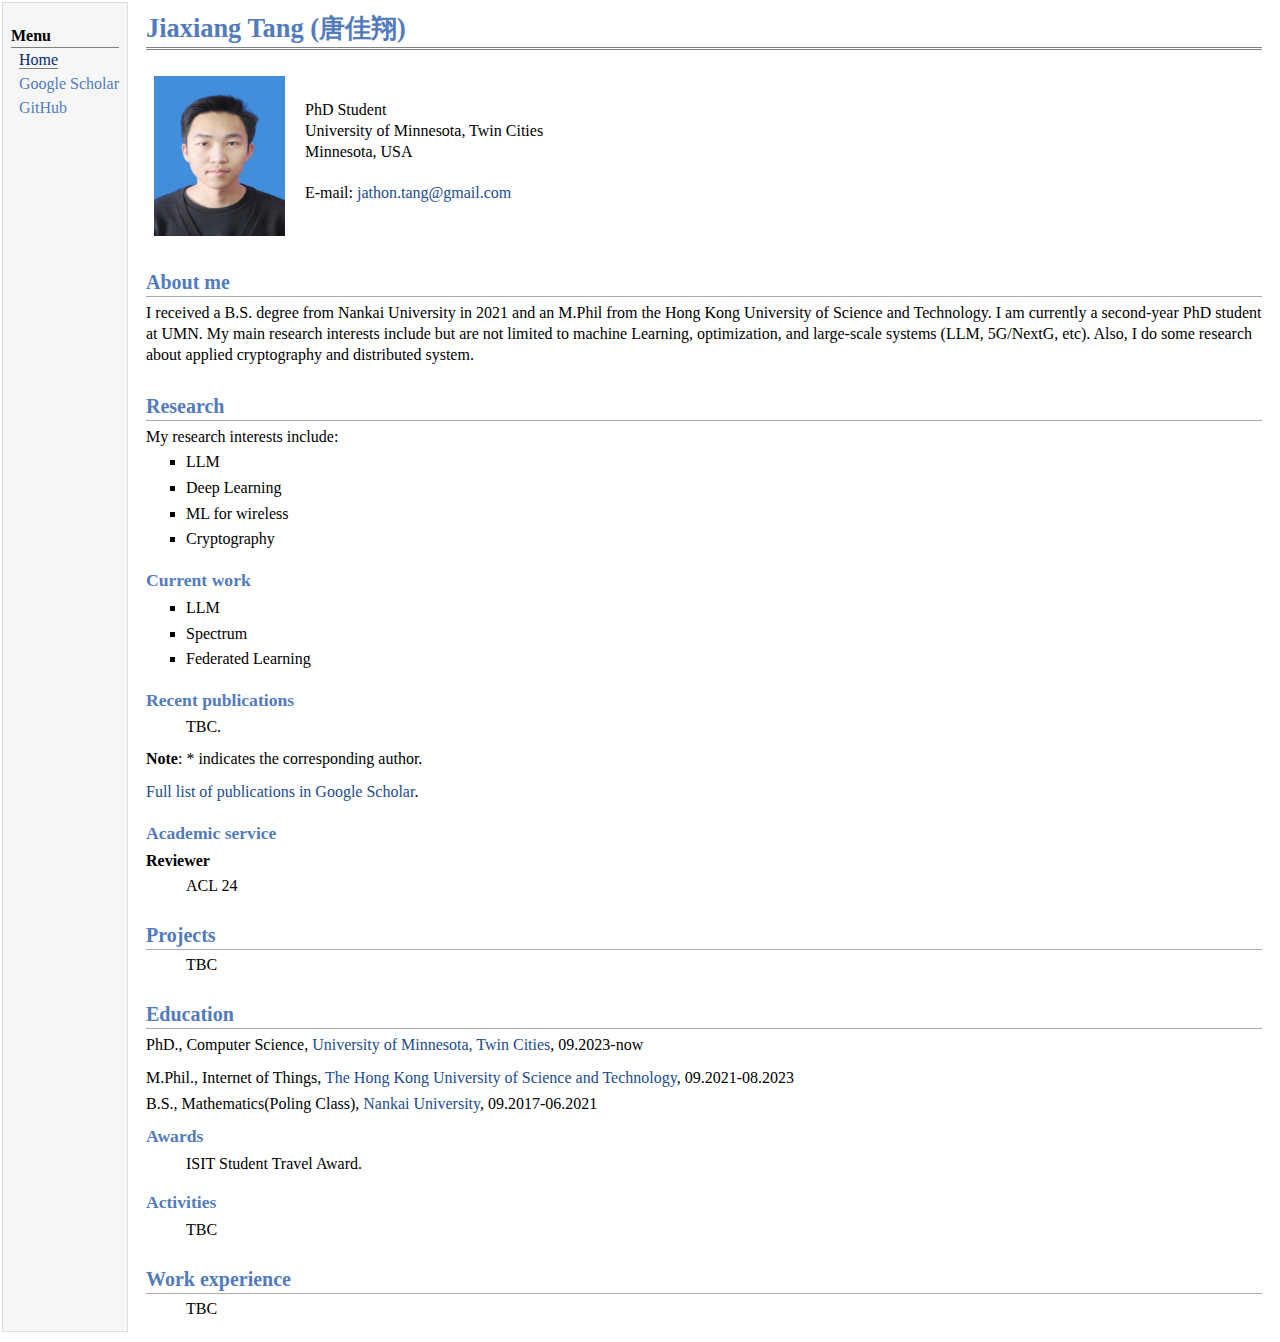
<file: index.html>
<!DOCTYPE html PUBLIC "-//W3C//DTD XHTML 1.1//EN"
  "http://www.w3.org/TR/xhtml11/DTD/xhtml11.dtd">
<html xmlns="http://www.w3.org/1999/xhtml" xml:lang="en">
<head>
<meta name="generator" content="jemdoc, see http://jemdoc.jaboc.net/" />
<meta http-equiv="Content-Type" content="text/html;charset=utf-8" />
<link rel="stylesheet" href="jemdoc.css" type="text/css" />
<link rel="shortcut icon" href="favicon.ico" />
<link rel="bookmark" href="favicon.ico" type="image/x-icon"　/>
<title>Jiaxiang Tang (唐佳翔)</title>
</head>
<body>
<table summary="Table for page layout." id="tlayout">
<tr valign="top">
<td id="layout-menu">
<div class="menu-category">Menu</div>
<div class="menu-item"><a href="index.html" class="current">Home</a></div>
<div class="menu-item"><a href="https://scholar.google.com/citations?hl=zh-CN&user=TCQa5McAAAAJ">Google Scholar</a></div>
<!-- <div class="menu-item"><a href="https://www.researchgate.net/profile/Jiaxiang-Tang-2">ResearchGate</a></div> -->
<div class="menu-item"><a href="https://github.com/Tangjacson">GitHub</a></div>
<!-- <div class="menu-item"><a href="https://github.com/Tangjacson">个人博客</a></div> -->
</td>
<td id="layout-content">
<div id="toptitle">
<h1>Jiaxiang Tang (唐佳翔) </h1>
</div>
<table class="imgtable"><tr><td>
<a href="https://tangjacsob.github.io/"><img src="photos/IMG_5485.JPG" alt="alt text" width="131px" height="160px" /></a>&nbsp;</td>
<td align="left"><p>PhD Student<br />
University of Minnesota, Twin Cities<br />
Minnesota, USA<br />
 <br /> 
E-mail: <a href="jtangbe@connect.ust.hk">jathon.tang@gmail.com</a></p>
</td></tr></table>
<h2>About me</h2>
<p>I received a B.S. degree from Nankai University in 2021 and an M.Phil from the Hong Kong University of Science and Technology. I am currently a second-year PhD student at UMN. My main research interests include but are not limited to machine Learning, optimization, and large-scale systems (LLM, 5G/NextG, etc). Also, I do some research about applied cryptography and distributed system.</p>
<h2>Research</h2>
<p>My research interests include: </p>
<ul>
<li><p>LLM </p>
</li>
<li><p>Deep Learning</p>
</li>
<li><p>ML for wireless</p>
</li>
<li><p>Cryptography</p>
</li>
</ul>
<h3>Current work</h3>
<ul>
<li><p>LLM</p>
</li>
<li><p>Spectrum</p>
</li>
<li><p>Federated Learning</p>
</li>
</ul>
<h3>Recent publications </h3>
<ol>
TBC.
</ol>
<p><b>Note</b>: * indicates the corresponding author.</p>
<p><a href="https://scholar.google.com/citations?hl=zh-CN&user=TCQa5McAAAAJ">Full list of publications in Google Scholar</a>.</p>
<h3>Academic service</h3>
<p><b>Reviewer</b></p>
<ul>
ACL 24
</ul>
<!-- <p><a href="https://publons.com/researcher/3034188/xiuze-zhou/">More details in Publons</a></p> -->
<h2>Projects</h2>
<ol>
TBC
</ol>
<h2>Education</h2>
<p>PhD., Computer Science, <a href="https://www.umn.edu/">University of Minnesota, Twin Cities</a>, 09.2023-now</p>
<p>M.Phil., Internet of Things, <a href="https://www.ust.hk/">The Hong Kong University of Science and Technology</a>, 09.2021-08.2023</p>
<ul>
</ul>
<p>B.S., Mathematics(Poling Class), <a href="http://www.nku.edu.cn/">Nankai University</a>, 09.2017-06.2021</p>
<ul>

</ul>
<h3>Awards</h3>
<ol>
ISIT Student Travel Award.
</ol>
<h3>Activities</h3>
<ol>
TBC
</ol>
<h2>Work experience</h2>
<ol>
TBC
</ol>

</td>
</tr>
</table>
</body>
</html>
</file>
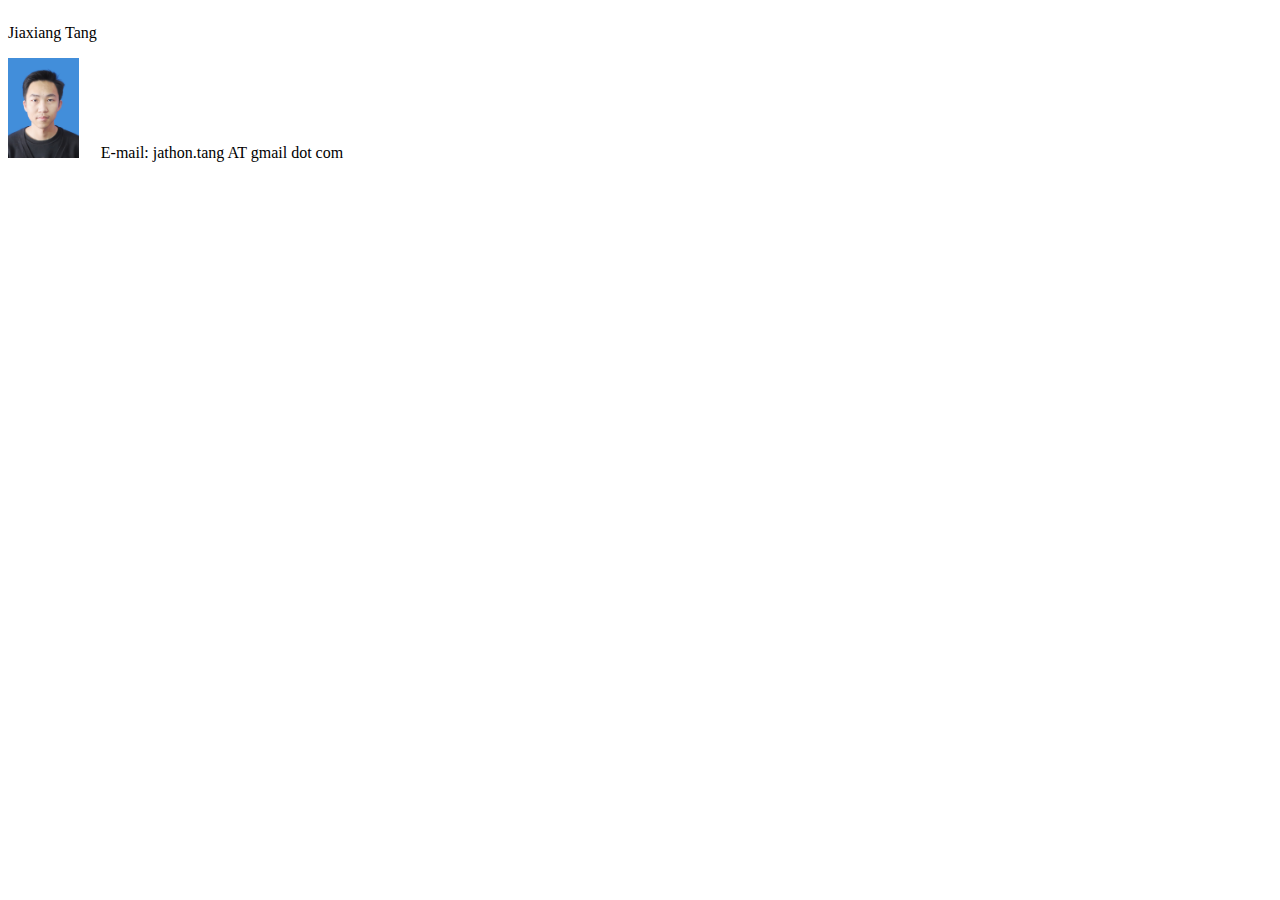
<file: index/index.html>
<link rel="stylesheet"  href="./index.css">

<head>
<div class="frontalign">
    <p>
        <text>Jiaxiang Tang</text>
    </p>
    <div>
        <img class="headpic" src="../imgs/IMG_5485.JPG"></img>
    </div>

</div>
</head>
<body>
E-mail: jathon.tang AT gmail dot com

</body>
</file>
<file: jemdoc.css>
/* Default css file for jemdoc. */

table#tlayout {
    border: none;
    border-collapse: separate;
    background: white;
}

body {
	background: white;
	font-family: Georgia, serif;
	padding-bottom: 8px;
	margin: 0;
}

#layout-menu {
	background: #f6f6f6;
	border: 1px solid #dddddd;
	padding-top: 0.5em;
	padding-left: 8px;
	padding-right: 8px;
	font-size: 1.0em;
	width: auto;
	white-space: nowrap;
    text-align: left;
    vertical-align: top;
}

#layout-menu td {
	background: #f4f4f4;
    vertical-align: top;
}

#layout-content {
	padding-top: 0.0em;
	padding-left: 1.0em;
	padding-right: 1.0em;
    border: none;
    background: white;
    text-align: left;
    vertical-align: top;
}

#layout-menu a {
	line-height: 1.5em;
	margin-left: 0.5em;
}

tt {
    background: #ffffdd;
}

pre, tt {
	font-size: 90%;
	font-family: monaco, monospace;
}

a, a > tt {
	color: #224b8d;
	text-decoration: none;
}

a:hover {
	border-bottom: 1px gray dotted;
}

#layout-menu a.current:link, #layout-menu a.current:visited {
	color: #022b6d;
	border-bottom: 1px gray solid;
}
#layout-menu a:link, #layout-menu a:visited, #layout-menu a:hover {
	color: #527bbd;
	text-decoration: none;
}
#layout-menu a:hover {
	text-decoration: none;
}

div.menu-category {
	border-bottom: 1px solid gray;
	margin-top: 0.8em;
	padding-top: 0.2em;
	padding-bottom: 0.1em;
	font-weight: bold;
}

div.menu-item {
	padding-left: 16px;
	text-indent: -16px;
}

div#toptitle {
	padding-bottom: 0.2em;
	margin-bottom: 1.5em;
	border-bottom: 3px double gray;
}

/* Reduce space if we begin the page with a title. */
div#toptitle + h2, div#toptitle + h3 {
	margin-top: -0.7em;
}

div#subtitle {
	margin-top: 0.0em;
	margin-bottom: 0.0em;
	padding-top: 0em;
	padding-bottom: 0.1em;
}

em {
	font-style: italic;
}

strong {
	font-weight: bold;
}


h1, h2, h3 {
	color: #527bbd;
	margin-top: 0.7em;
	margin-bottom: 0.3em;
	padding-bottom: 0.2em;
	line-height: 1.0;
	padding-top: 0.5em;
	border-bottom: 1px solid #aaaaaa;
}

h1 {
	font-size: 165%;
}

h2 {
	padding-top: 0.8em;
	font-size: 125%;
}

h2 + h3 {
    padding-top: 0.2em;
}

h3 {
	font-size: 110%;
	border-bottom: none;
}

p {
	margin-top: 0.0em;
	margin-bottom: 0.8em;
	padding: 0;
	line-height: 1.3;
}

pre {
	padding: 0;
	margin: 0;
}

div#footer {
	font-size: small;
	border-top: 1px solid #c0c0c0;
	padding-top: 0.1em;
	margin-top: 4.0em;
	color: #c0c0c0;
}

div#footer a {
	color: #80a0b0;
}

div#footer-text {
	float: left;
	padding-bottom: 8px;
}

ul, ol, dl {
	margin-top: 0.2em;
	padding-top: 0;
	margin-bottom: 0.8em;
}

dt {
	margin-top: 0.5em;
	margin-bottom: 0;
}

dl {
	margin-left: 20px;
}

dd {
	color: #222222;
}

dd > *:first-child {
	margin-top: 0;
}

ul {
	list-style-position: outside;
	list-style-type: square;
}

p + ul, p + ol {
	margin-top: -0.5em;
}

li ul, li ol {
	margin-top: -0.3em;
}

ol {
	list-style-position: outside;
	list-style-type: decimal;
}

li p, dd p {
	margin-bottom: 0.3em;
}


ol ol {
	list-style-type: lower-alpha;
}

ol ol ol {
	list-style-type: lower-roman;
}

p + div.codeblock {
	margin-top: -0.6em;
}

div.codeblock, div.infoblock {
	margin-right: 0%;
	margin-top: 1.2em;
	margin-bottom: 1.3em;
}

div.blocktitle {
	font-weight: bold;
	color: #cd7b62;
	margin-top: 1.2em;
	margin-bottom: 0.1em;
}

div.blockcontent {
	border: 1px solid silver;
	padding: 0.3em 0.5em;
}

div.infoblock > div.blockcontent {
	background: #ffffee;
}

div.blockcontent p + ul, div.blockcontent p + ol {
	margin-top: 0.4em;
}

div.infoblock p {
	margin-bottom: 0em;
}

div.infoblock li p, div.infoblock dd p {
	margin-bottom: 0.5em;
}

div.infoblock p + p {
	margin-top: 0.8em;
}

div.codeblock > div.blockcontent {
	background: #f6f6f6;
}

span.pycommand {
	color: #000070;
}

span.statement {
	color: #008800;
}
span.builtin {
	color: #000088;
}
span.special {
	color: #990000;
}
span.operator {
	color: #880000;
}
span.error {
	color: #aa0000;
}
span.comment, span.comment > *, span.string, span.string > * {
	color: #606060;
}

@media print {
	#layout-menu { display: none; }
}

#fwtitle {
	margin: 2px;
}

#fwtitle #toptitle {
	padding-left: 0.5em;
	margin-bottom: 0.5em;
}

#layout-content h1:first-child, #layout-content h2:first-child, #layout-content h3:first-child {
	margin-top: -0.7em;
}

div#toptitle h1, #layout-content div#toptitle h1 {
	margin-bottom: 0.0em;
	padding-bottom: 0.1em;
	padding-top: 0;
	margin-top: 0.5em;
	border-bottom: none;
}

img.eq {
	padding: 0;
	padding-left: 0.1em;
	padding-right: 0.1em;
	margin: 0;
}

img.eqwl {
	padding-left: 2em;
	padding-top: 0.6em;
	padding-bottom: 0.2em;
	margin: 0;
}

table {
    border: 2px solid black;
    border-collapse: collapse;
}

td {
    padding: 2px;
    padding-left: 0.5em;
    padding-right: 0.5em;
    text-align: center;
    border: 1px solid gray;
}

table + table {
    margin-top: 1em;
}

tr.heading {
    font-weight: bold;
    border-bottom: 2px solid black;
}

img {
    border: none;
}

table.imgtable, table.imgtable td {
    border: none;
    text-align: left;
}
</file>
<file: index/index.css>
.headpic {
	height: 100px;
	width: auto;
	margin-left: 0cm;
}

.frontalign {
	display: inline-block;
	height: 100px;
	width: max-content;

}
</file>
